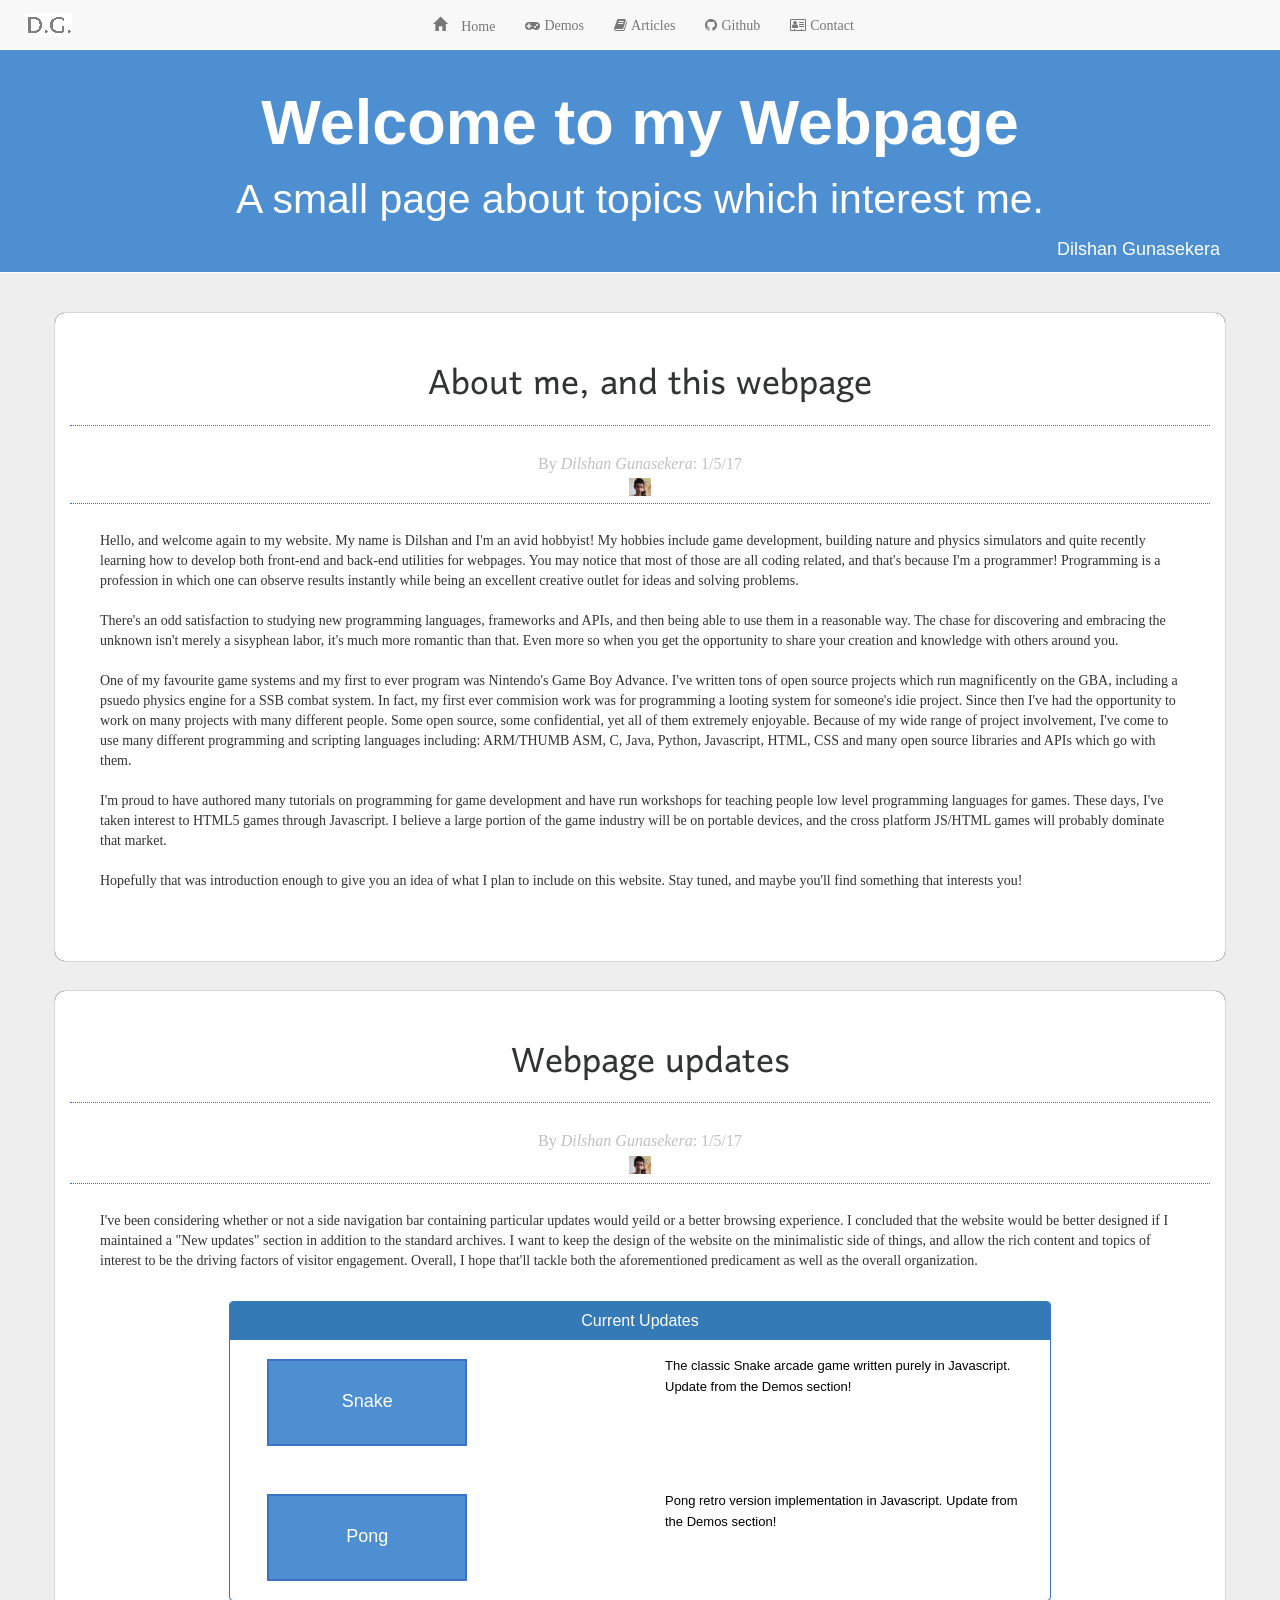
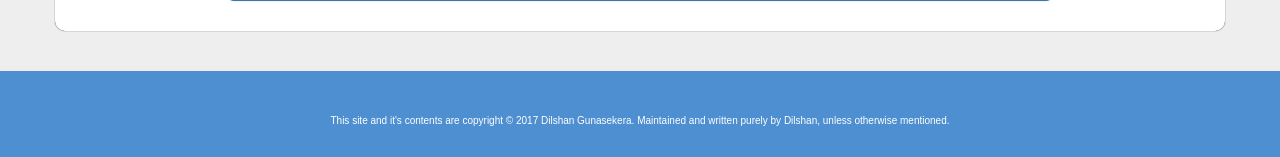
<file: index.html>
<!DOCTYPE html>
<html lang="en">
  <head>
    <meta charset="utf-8">
    <meta http-equiv="X-UA-Compatible" content="IE=edge">
    <meta name="viewport" content="width=device-width, initial-scale=1">

    <title>websiteInit() | Home</title>
    <meta name="description" content="Porfolio and work website!">
    <meta name ="author" content="Dilshan Gunasekera">
    <link rel="icon" href="favicon.ico">
    <link rel="stylesheet" type="text/css" href="bower_components/bootstrap/dist/css/bootstrap.min.css">
    <link rel="stylesheet" type="text/css" href="main.css">
    <script src="bower_components/jquery/dist/jquery.min.js"></script>
    <script src="bower_components/bootstrap/dist/js/bootstrap.min.js"></script>
    <script src="animation.js"></script>
    <link href="https://fonts.googleapis.com/css?family=Roboto+Mono|Harmattan" rel="stylesheet">
    <link href='font-awesome-4.7.0/css/font-awesome.min.css' rel='stylesheet'/>

    <style type="text/css">
      html, body {
        margin: 0px;
        top: 0px;
        background-color: #FFFFFF;
        overflow-x: hidden;
        width: 100%;
      }
      
    </style>
  </head>

  <body>
    <!-- Navbar -->
  <nav class="navbar navbar-default navbar-fixed-top" style="border-radius: 0; width:100%">
  <div class="container-fluid">
    <!-- Brand and toggle get grouped for better mobile display -->
    <div class="navbar-header">
      <button type="button" class="navbar-toggle collapsed" data-toggle="collapse" data-target="#bs-example-navbar-collapse-1" aria-expanded="false">
        <span class="sr-only">Toggle navigation</span>
        <span class="icon-bar"></span>
        <span class="icon-bar"></span>
        <span class="icon-bar"></span>
      </button>
      <img src="icons/initials.PNG" style="padding-top: 13px; padding-left: 10px"></img>
    </div>

    <!-- Collect the nav links, forms, and other content for toggling -->
    <div class="collapse navbar-collapse" id="bs-example-navbar-collapse-1">
      <ul class="nav navbar-nav justified" style="margin-left: -50px;">
        <li class="nav-glow-effects"><a href="index.html"><span class="glyphicon glyphicon-home" aria-hidden="true"> Home</span></a></li>
        <li class="nav-glow-effects"><a href="demos.html"><i class="fa fa-gamepad" aria-hidden="true"> Demos</i></a></li>
        <li class="nav-glow-effects"><a href="articles.html"><i class="fa fa-book" aria-hidden="true"> Articles</i></a></li>
        <li class="nav-glow-effects"><a href="https://github.com/eternalcode"><i class="fa fa-github" aria-hidden="true"> Github</i></a></li>
        <li class="nav-glow-effects"><a href="Contact.html"><i class="fa fa-address-card-o" aria-hidden="true"> Contact</i></a></li>
        
      </ul>
    

    </div><!-- /.navbar-collapse -->
  </div><!-- /.container-fluid -->
</nav>


  <!-- Header -->
<div class="container" style="padding: 0px;width:100%">
  <div class="jumbotron text-center" id="webpage-title" style="margin-top: 20px;padding-bottom: 10px">
      <font style="color: white"><h1><strong>Welcome to my Webpage</strong> <br>
      <small style="color: #FFFFFF;" size="1">A small page about topics which interest me.</small>
      </h1></font>
      <div style="text-align: right">
        <font size="4vh" style="color: white">Dilshan Gunasekera</font>
      </div>
    </div>
  </div>

<div style="background-color: #EEEEEE;">
<br>
<br>
  <div class="container section-block">
    <br>
    <br>
    <font class="section-heading">About me, and this webpage</font>
    <hr class="subtle_section">
    <br>

    <div style="opacity: 0.3">
      <center><font face="TimesNewRoman" size="3">By <i>Dilshan Gunasekera</i>: 1/5/17 </font></center>
    </div>
    <img src="icons/me.png"></img>
    <br>
    <hr class="subtle_section">
    <br>
      <p>
        
          Hello, and welcome again to my website. My name is Dilshan and I'm an avid hobbyist! My hobbies include game development, building nature and physics simulators and quite recently learning how to develop both front-end and back-end utilities for webpages. You may notice that most of those are all coding related, and that's because I'm a programmer! Programming is a profession in which one can observe results instantly while being an excellent creative outlet for ideas and solving problems. <br><br>

          There's an odd satisfaction to studying new programming languages, frameworks and APIs, and then being able to use them in a reasonable way. The chase for discovering and embracing the unknown isn't merely a sisyphean labor, it's much more romantic than that. Even more so when you get the opportunity to share your creation and knowledge with others around you. <br><br>

          One of my favourite game systems and my first to ever program was Nintendo's Game Boy Advance. I've written tons of open source projects which run magnificently on the GBA, including a psuedo physics engine for a SSB combat system. In fact, my first ever commision work was for programming a looting system for someone's idie project. Since then I've had the opportunity to work on many projects with many different people. Some open source, some confidential, yet all of them extremely enjoyable. Because of my wide range of project involvement, I've come to use many different programming and scripting languages including: ARM/THUMB ASM, C, Java, Python, Javascript, HTML, CSS and many open source libraries and APIs which go with them. <br><br>

          I'm proud to have authored many tutorials on programming for game development and have run workshops for teaching people low level programming languages for games. These days, I've taken interest to HTML5 games through Javascript. I believe a large portion of the game industry will be on portable devices, and the cross platform JS/HTML games will probably dominate that market. <br><br>

          Hopefully that was introduction enough to give you an idea of what I plan to include on this website. Stay tuned, and maybe you'll find something that interests you!
          <br>
          <br>
      </p>  
    <br>
    <br>
  </div>

  <div style="height: 30px"></div>

  <div class="container section-block">
    <br>
    <br>
    <font class="section-heading">Webpage updates</font>

    <hr class="subtle_section">
    <br>
    <font face="TimesNewRoman" size="3">
      <div style="opacity: 0.3;text-align: center;">By <i>Dilshan Gunasekera</i>: 1/5/17</div>
    </font>
      <img src="icons/me.png"></img>
      <br>
      <hr class="subtle_section">
    <p>
    <br>
      I've been considering whether or not a side navigation bar containing particular updates would yeild or a better browsing experience. I concluded that the website would be better designed if I maintained a "New updates" section in addition to the standard archives. I want to keep the design of the website on the minimalistic side of things, and allow the rich content and topics of interest to be the driving factors of visitor engagement. Overall, I hope that'll tackle both the aforementioned predicament as well as the overall organization.
      <br>
      <br>
      <center>

      <div class="panel panel-primary panel-center" style="display:inline-block;"">
        <div class="panel-heading">
        <h3 class="panel-title" style="text-align: center"><font face="Arial" color="#FFFFFF" size="3">Current Updates</font></h3>
        </div>
        <div class="panel-body" style="text-align: left">

          <div class="row justify-content-start" style="padding-left: 20px">
            <div class="col-md-6">
              <a href="#" class="button_demo_glow" onclick="location.href='demos.html';snake_board_init()"><font size="4">Snake</font></a>
            </div>
            <div class="col-md-6">
              <font face="Arial" color="#00000000" size="2">The classic Snake arcade game written purely in Javascript. Update from the Demos section!</font>
            </div>
          </div>
          <br>
          <br>
          <div class="row justify-content-start" style="padding-left: 20px">
            <div class="col-md-6">
              <a href="#" class="button_demo_glow" onclick="location.href='demos.html';pong_board_init()"><font size="4">Pong</font></a>
            </div>
            <div class="col-md-6">
              <font face="Arial" color="#00000000" size="2">Pong retro version implementation in Javascript. Update from the Demos section!</font>
            </div>
          </div>            
        </div>        
      </div>
      </p>
      </center>
    </div>
    <br>
    <br>
  </div>
  </body>

  <footer>
    <div id="CR_text">
    <br>
    <br>
    <br>
    This site and it's contents are copyright &copy; 2017 Dilshan Gunasekera. Maintained and written purely by Dilshan, unless otherwise mentioned.
    <br>
    <br>
    <br>
    </div>
  </footer>

</html>
</file>
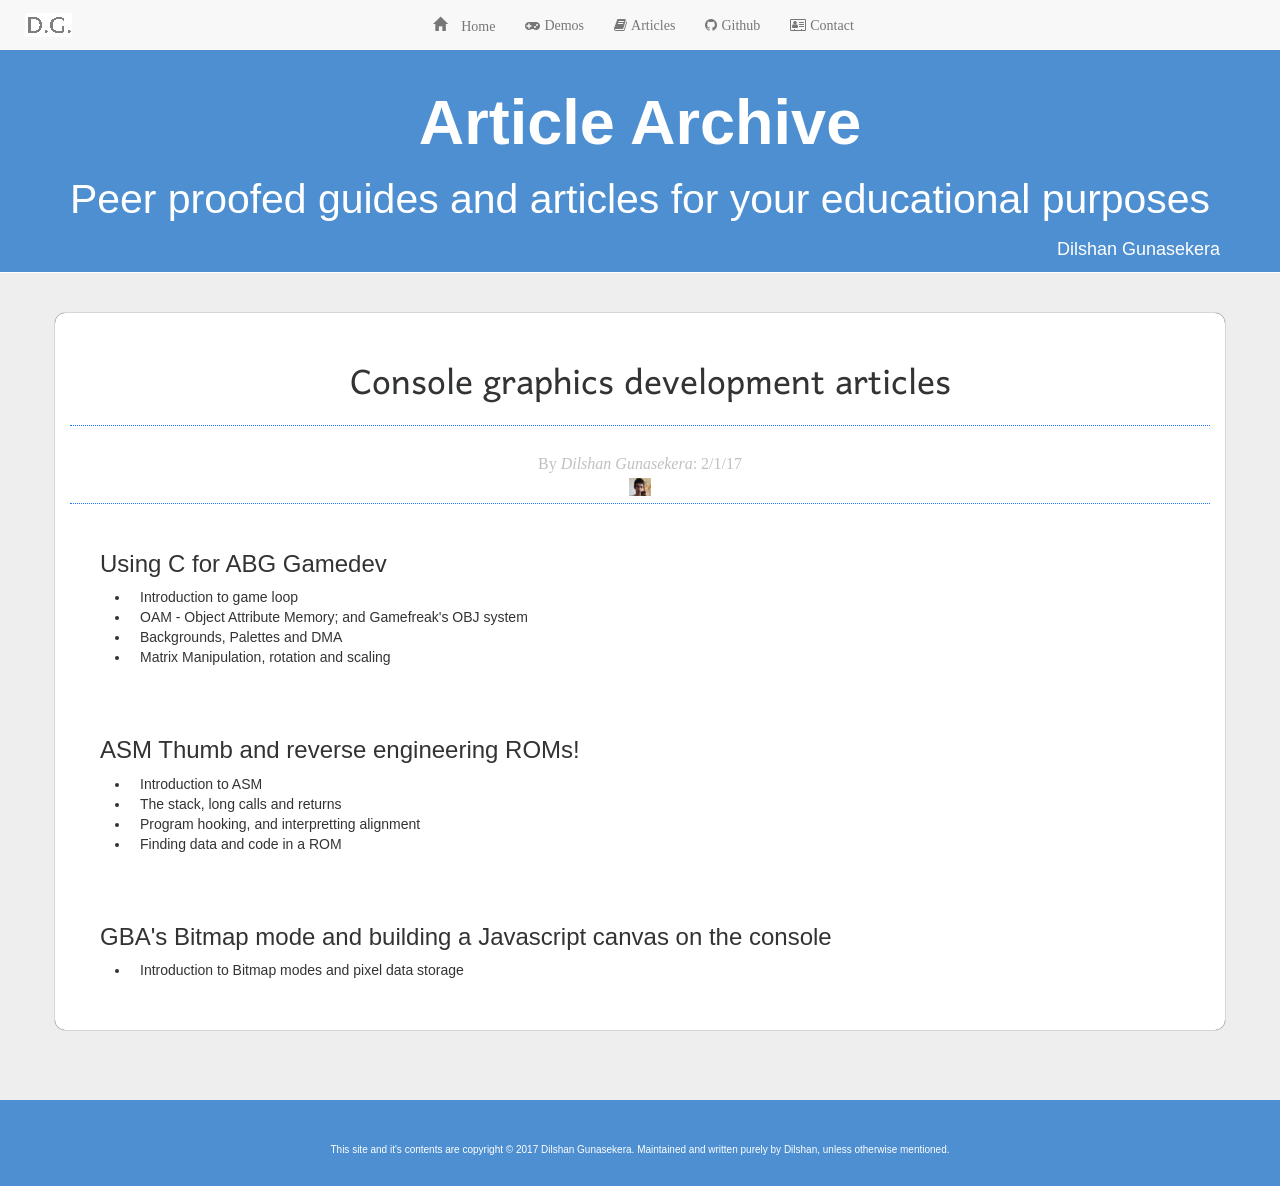
<file: articles.html>
<!DOCTYPE html>
<html lang="en">
  <head>
    <meta charset="utf-8">
    <meta http-equiv="X-UA-Compatible" content="IE=edge">
    <meta name="viewport" content="width=device-width, initial-scale=1">

    <title>websiteInit() | Home</title>
    <meta name="description" content="Porfolio and work website!">
    <meta name ="author" content="Dilshan Gunasekera">
    <link rel="icon" href="favicon.ico">
    <link rel="stylesheet" type="text/css" href="bower_components/bootstrap/dist/css/bootstrap.min.css">
    <link rel="stylesheet" type="text/css" href="main.css">
    <script src="bower_components/jquery/dist/jquery.min.js"></script>
    <script src="bower_components/bootstrap/dist/js/bootstrap.min.js"></script>
    <script src="animation.js"></script>
    <link href="https://fonts.googleapis.com/css?family=Roboto+Mono|Harmattan" rel="stylesheet">
    <link href='font-awesome-4.7.0/css/font-awesome.min.css' rel='stylesheet'/>

    <style type="text/css">
      html, body {
        margin: 0px;
        top: 0px;
        background-color: #FFFFFF;
        overflow-x: hidden;
        width: 100%;
      }
      
    </style>
  </head>

  <body>
    <!-- Navbar -->
  <nav class="navbar navbar-default navbar-fixed-top" style="border-radius: 0; width:100%">
  <div class="container-fluid">
    <!-- Brand and toggle get grouped for better mobile display -->
    <div class="navbar-header">
      <button type="button" class="navbar-toggle collapsed" data-toggle="collapse" data-target="#bs-example-navbar-collapse-1" aria-expanded="false">
        <span class="sr-only">Toggle navigation</span>
        <span class="icon-bar"></span>
        <span class="icon-bar"></span>
        <span class="icon-bar"></span>
      </button>
      <img src="icons/initials.PNG" style="padding-top: 13px; padding-left: 10px"></img>
    </div>

    <!-- Collect the nav links, forms, and other content for toggling -->
    <div class="collapse navbar-collapse" id="bs-example-navbar-collapse-1">
      <ul class="nav navbar-nav justified" style="margin-left: -50px;">
        <li class="nav-glow-effects"><a href="index.html"><span class="glyphicon glyphicon-home" aria-hidden="true"> Home</span></a></li>
        <li class="nav-glow-effects"><a href="demos.html"><i class="fa fa-gamepad" aria-hidden="true"> Demos</i></a></li>
        <li class="nav-glow-effects"><a href="articles.html"><i class="fa fa-book" aria-hidden="true"> Articles</i></a></li>
        <li class="nav-glow-effects"><a href="https://github.com/eternalcode"><i class="fa fa-github" aria-hidden="true"> Github</i></a></li>
        <li class="nav-glow-effects"><a href="Contact.html"><i class="fa fa-address-card-o" aria-hidden="true"> Contact</i></a></li>
        
      </ul>
    

    </div><!-- /.navbar-collapse -->
  </div><!-- /.container-fluid -->
</nav>


  <!-- Header -->
<div class="container" style="padding: 0px;width:100%">
  <div class="jumbotron text-center" id="webpage-title" style="margin-top: 20px;padding-bottom: 10px">
      <font style="color: white"><h1><strong>Article Archive</strong> <br>
      <small style="color: #FFFFFF;" size="1">Peer proofed guides and articles for your educational purposes</small>
      </h1></font>
      <div style="text-align: right">
        <font size="4vh" style="color: white">Dilshan Gunasekera</font>
      </div>
    </div>
  </div>

<div style="background-color: #EEEEEE;">
<br>
<br>
  <div class="container section-block">
    <br>
    <br>
    <font class="section-heading">Console graphics development articles</font>
    <hr class="subtle_section">
    <br>

    <div style="opacity: 0.3">
      <center><font face="TimesNewRoman" size="3">By <i>Dilshan Gunasekera</i>: 2/1/17 </font></center>
    </div>
    <img src="icons/me.png"></img>
    <br>
    <hr class="subtle_section">
    <br>
        <h3 align=left style="margin-left: 30px">Using C for ABG Gamedev</h3>
        <div style="text-indent: 10px; text-align: left;margin-left: 20px">
        <ul>
        <li>Introduction to game loop</li>
        <li>OAM - Object Attribute Memory; and Gamefreak's OBJ system</li>
        <li>Backgrounds, Palettes and DMA</li>
        <li>Matrix Manipulation, rotation and scaling</li>
        </ul>
        </div>

        <br>
        <br>
        
        <h3 align=left style="margin-left: 30px">ASM Thumb and reverse engineering ROMs!</h3>
        <div style="text-indent: 10px; text-align: left;margin-left: 20px">
        <ul>
        <li>Introduction to ASM</li>
        <li>The stack, long calls and returns</li>
        <li>Program hooking, and interpretting alignment</li>
        <li>Finding data and code in a ROM</li>
        </ul>
        </div>

        <br>
        <br>

        
        <h3 align=left style="margin-left: 30px">GBA's Bitmap mode and building a Javascript canvas on the console</h3>
        <div style="text-indent: 10px; text-align: left;margin-left: 20px">
        <ul>
        <li>Introduction to Bitmap modes and pixel data storage</li>
        </ul>
        </div>


    <br>
    <br>
  </div>

  <div style="height: 30px"></div>

    <br>
    <br>
  </div>
  </body>

  <footer>
    <div id="CR_text">
    <br>
    <br>
    <br>
    This site and it's contents are copyright &copy; 2017 Dilshan Gunasekera. Maintained and written purely by Dilshan, unless otherwise mentioned.
    <br>
    <br>
    <br>
    </div>
  </footer>

</html>
</file>
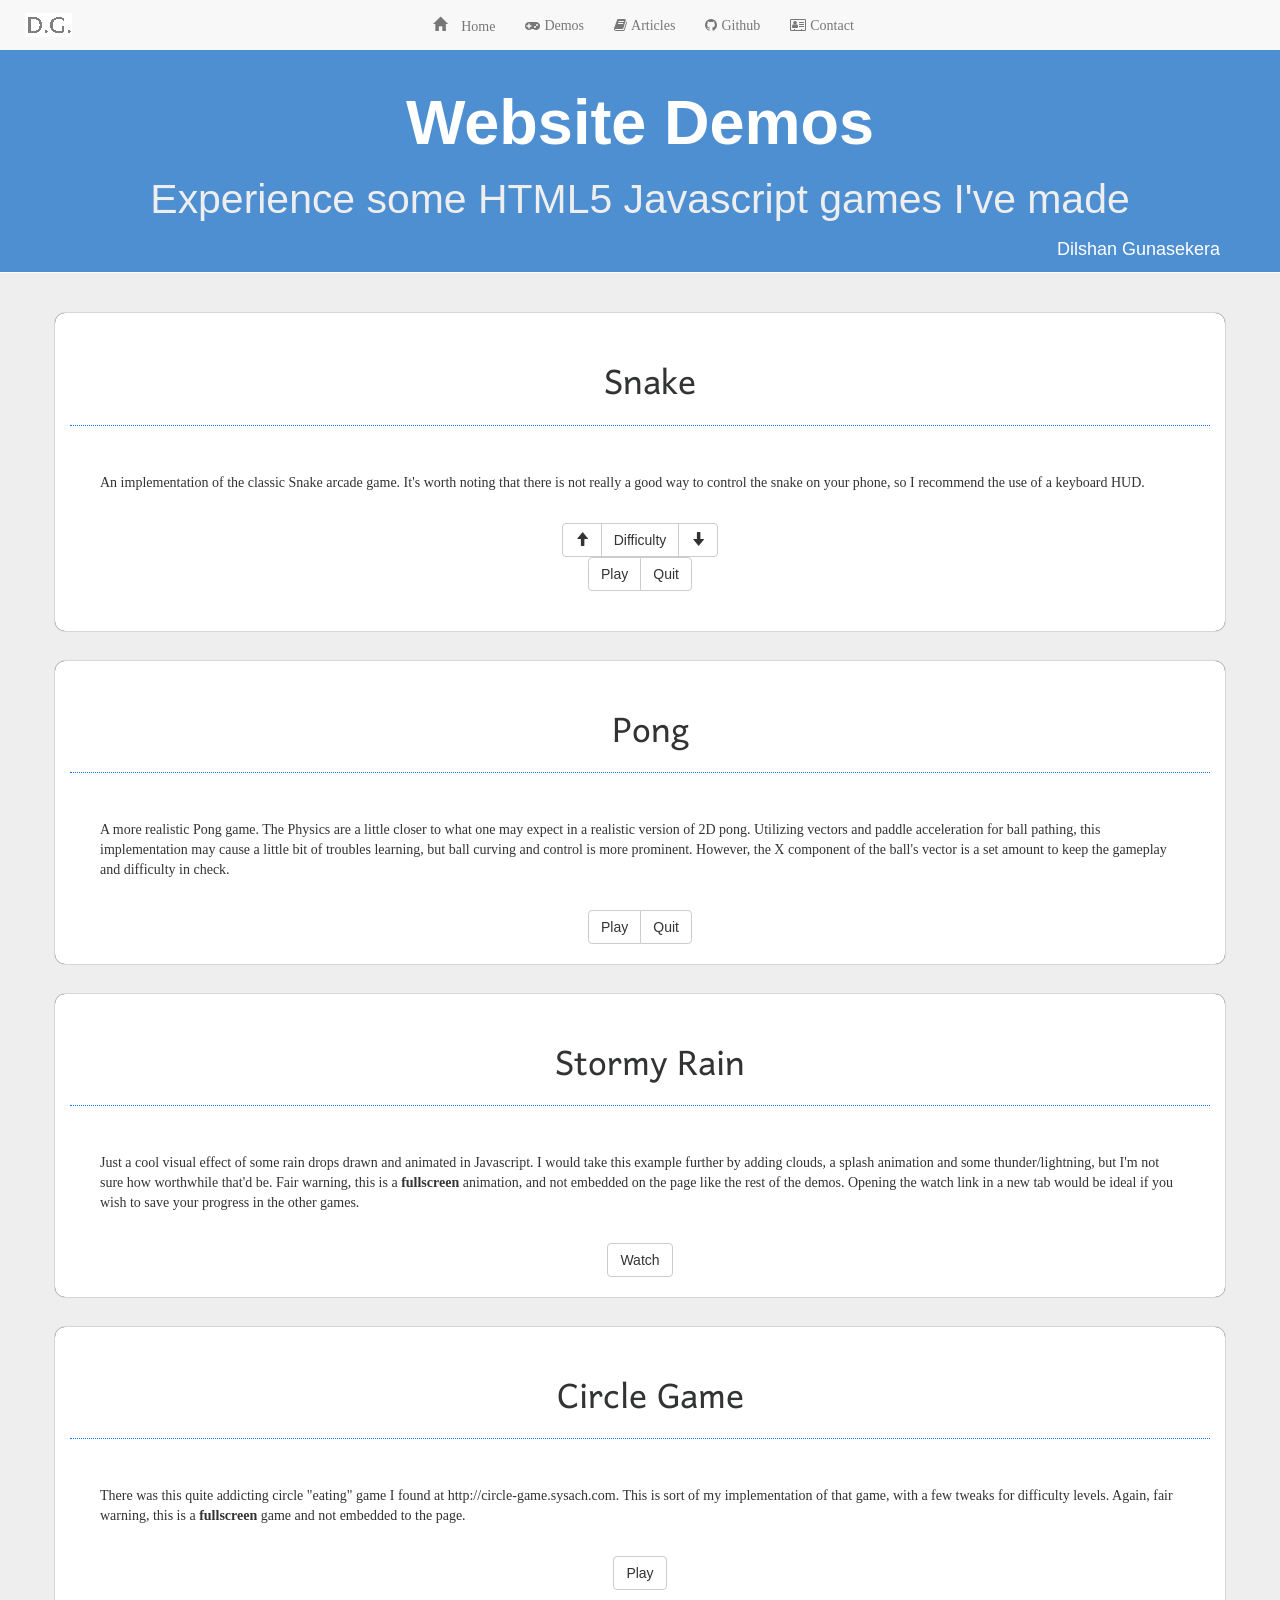
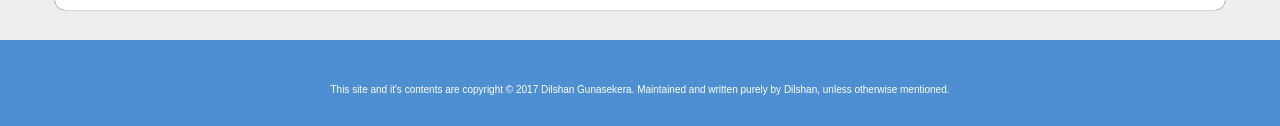
<file: demos.html>
<!DOCTYPE html>
<html lang="en">
  <head>
    <meta charset="utf-8">
    <meta http-equiv="X-UA-Compatible" content="IE=edge">
    <meta name="viewport" content="width=device-width, initial-scale=1">

    <title>websiteInit() | Home</title>
    <meta name="description" content="Porfolio and work website!">
    <meta name ="author" content="Dilshan Gunasekera">
    <link rel="icon" href="favicon.ico">
    <link rel="stylesheet" type="text/css" href="bower_components/bootstrap/dist/css/bootstrap.min.css">
    <link rel="stylesheet" type="text/css" href="main.css">
    <script src="bower_components/jquery/dist/jquery.min.js"></script>
    <script src="bower_components/bootstrap/dist/js/bootstrap.min.js"></script>
    <link href="https://fonts.googleapis.com/css?family=Roboto+Mono|Harmattan" rel="stylesheet">

  <script src="util.js" type="text/javascript"></script>

    <script src="snake_demo/snake_board.js" type="text/javascript"></script>
    <script src="snake_demo/snake.js" type="text/javascript"></script>
    <script src="snake_demo/snake_input.js" type="text/javascript"></script>

    <script src="pong_demo/pong_board.js" type="text/javascript"></script>
    <script src="pong_demo/pong.js" type="text/javascript"></script>
    <script src="pong_demo/pong_input.js" type="text/javascript"></script>
     <link href='font-awesome-4.7.0/css/font-awesome.min.css' rel='stylesheet'/>

    <style type="text/css">
      html, body {
        margin: 0px;
        top: 0px;
        background-color: #FFFFFF;
        overflow-x: hidden;
        width: 100%;
      }
      
    </style>
  </head>

  <body>
    <!-- Navbar -->
  <nav class="navbar navbar-default navbar-fixed-top" style="border-radius: 0; width:100%">
  <div class="container-fluid">
    <!-- Brand and toggle get grouped for better mobile display -->
    <div class="navbar-header">
      <button type="button" class="navbar-toggle collapsed" data-toggle="collapse" data-target="#bs-example-navbar-collapse-1" aria-expanded="false">
        <span class="sr-only">Toggle navigation</span>
        <span class="icon-bar"></span>
        <span class="icon-bar"></span>
        <span class="icon-bar"></span>
      </button>
      <img src="icons/initials.PNG" style="padding-top: 13px; padding-left: 10px"></img>
    </div>

    <!-- Collect the nav links, forms, and other content for toggling -->
    <div class="collapse navbar-collapse" id="bs-example-navbar-collapse-1">
      <ul class="nav navbar-nav justified" style="margin-left: -50px;">
        <li class="nav-glow-effects"><a href="index.html"><span class="glyphicon glyphicon-home" aria-hidden="true"> Home</span></a></li>
        <li class="nav-glow-effects"><a href="demos.html"><i class="fa fa-gamepad" aria-hidden="true"> Demos</i></a></li>
        <li class="nav-glow-effects"><a href="articles.html"><i class="fa fa-book" aria-hidden="true"> Articles</i></a></li>
        <li class="nav-glow-effects"><a href="https://github.com/eternalcode"><i class="fa fa-github" aria-hidden="true"> Github</i></a></li>
        <li class="nav-glow-effects"><a href="Contact.html"><i class="fa fa-address-card-o" aria-hidden="true"> Contact</i></a></li>
        
      </ul>
    

    </div><!-- /.navbar-collapse -->
  </div><!-- /.container-fluid -->
</nav>


  <!-- Header -->
<div class="container" style="padding: 0px;width:100%">
  <div class="jumbotron text-center" id="webpage-title" style="margin-top: 20px;padding-bottom: 10px">
      <font style="color: white"><h1><strong>Website Demos</strong> <br>
      <small style="color: #EEEEEE;" size="1">Experience some HTML5 Javascript games I've made</small>
      </h1></font>
      <div style="text-align: right">
        <font size="4vh" style="color: white">Dilshan Gunasekera</font>
      </div>
    </div>
  </div>

<div style="background-color: #EEEEEE;">
<br>
<br>
  <div class="container section-block">
    <br>
    <br>
    <font class="section-heading">Snake</font>
    <hr class="subtle_section">
    <br>
    <br>
    <p>
      An implementation of the classic Snake arcade game. It's worth noting that there is not really a good way to control the snake on your phone, so I recommend the use of a keyboard HUD.
    </p>
    <canvas id="Snake" style="display:none"></canvas>
    <canvas id="score" style="display:none"></canvas>
    <br>
    <div class="btn-group" role="group">
      <button class="btn btn-default btn-group-lg" onClick=add_fps(15)><span class="glyphicon glyphicon-arrow-up" aria-hidden="true"></span></button>
      <button class="btn btn-default btn-group-sm" onClick=set_fps(15)>Difficulty</button>
      <button class="btn btn-default btn-group-xs" onClick=sub_fps()><span class="glyphicon glyphicon-arrow-down" aria-hidden="true"></span></button>
    </div>
    <br>
    <div class="btn-group" role="group">
      <button class="btn btn-default btn-group-lg" onClick=snake_board_init()>Play</button>
      <button class="btn btn-default btn-group-xs" onClick=snake_kill_game()>Quit</button>
    </div>
    <br>
    <br>
    <br>
  </div>

  <div style="height: 30px"></div>

  <div class="container section-block">
    <br>
    <br>
    <font class="section-heading">Pong</font>
    <hr class="subtle_section">
    <br>
    <br>
    <p>
      A more realistic Pong game. The Physics are a little closer to what one may expect in a realistic version of 2D pong. Utilizing vectors and paddle acceleration for ball pathing, this implementation may cause a little bit of troubles learning, but ball curving and control is more prominent. However, the X component of the ball's vector is a set amount to keep the gameplay and difficulty in check.
    </p>
    <center>
    <canvas id="Pong" style="display:none"></canvas>
    </center>
    <br>
    <div class="btn-group" role="group">
      <button class="btn btn-default btn-group-lg" onClick=pong_board_init()>Play</button>
      <button class="btn btn-default btn-group-xs" onClick=pong_board_kill()>Quit</button>
    </div>
    <br>
    <br>
  </div>

  <div style="height: 30px"></div>

  <div class="container section-block">
    <br>
    <br>
    <font class="section-heading">Stormy Rain</font>
    <hr class="subtle_section">
    <br>
    <br>
    <p>
      Just a cool visual effect of some rain drops drawn and animated in Javascript. I would take this example further by adding clouds, a splash animation and some thunder/lightning, but I'm not sure how worthwhile that'd be. Fair warning, this is a <strong>fullscreen</strong> animation, and not embedded on the page like the rest of the demos. Opening the watch link in a new tab would be ideal if you wish to save your progress in the other games.
    </p>
    <br>
    <div class="btn-group" role="group">
      <button class="btn btn-default btn-group-lg" onClick="location.href='rain_demo/rain.html';">Watch</button>
    </div>
    <br>
    <br>
  </div>
  <div style="height: 30px"></div>

  <div class="container section-block">
    <br>
    <br>
    <font class="section-heading">Circle Game</font>
    <hr class="subtle_section">
    <br>
    <br>
    <p>
      There was this quite addicting circle "eating" game I found at http://circle-game.sysach.com. This is sort of my implementation of that game, with a few tweaks for difficulty levels. Again, fair warning, this is a <strong>fullscreen</strong> game and not embedded to the page. 
    </p>
    <br>
    <div class="btn-group" role="group">
      <button class="btn btn-default btn-group-lg" onClick="location.href='circle_demo/circle_game.html';">Play</button>
    </div>
    <br>
    <br>
  </div>
  <div style="height: 30px"></div>
  </body>

  <footer>
    <div id="CR_text">
    <br>
    <br>
    <br>
    This site and it's contents are copyright &copy; 2017 Dilshan Gunasekera. Maintained and written purely by Dilshan, unless otherwise mentioned.
    <br>
    <br>
    <br>
    </div>
  </footer>

</html>
</file>
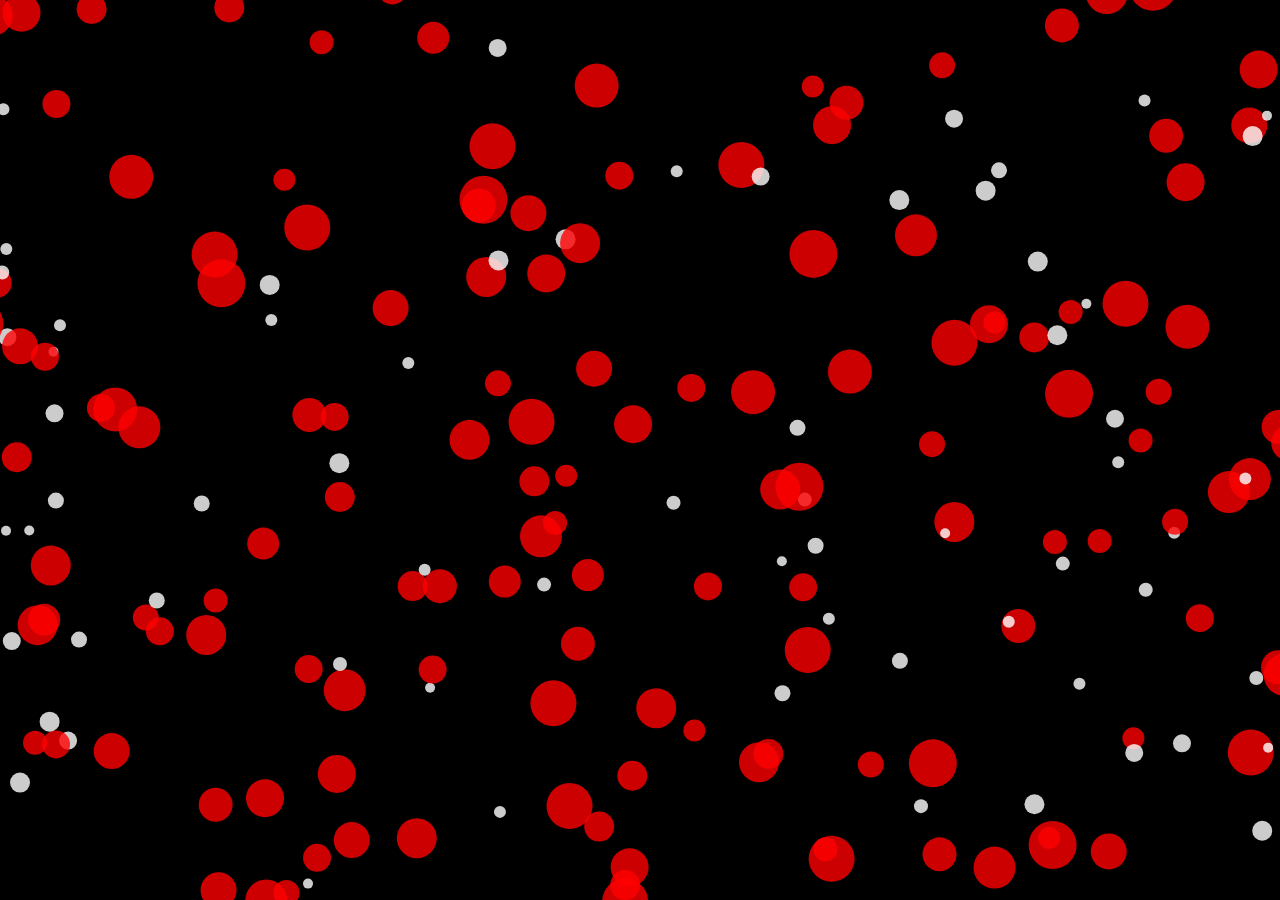
<file: circle_demo/circle_game.html>
<!DOCTYPE html>
<html>

	<head>
		<title>Circle game!</title>

		<!-- Link scripts, favicon, font and CSS elements -->
		<link rel="icon" href="../icons/favicon.ico">

		<script src="../bower_components/jquery/dist/jquery.min.js"></script>
		<script type="text/javascript" src="../util.js"></script>
		<script type="text/javascript" src="circle_game.js"></script>
		<!-- inline CSS; setting background and margins -->
		<style type="text/css">
			html, body {
				margin: 0px;	
				width: 100%;
			}
		</style>
	</head>

	<body>
		<canvas id="CircleGame" style="display:block;cursor:none"></canvas>
	</body>
</html>
</file>
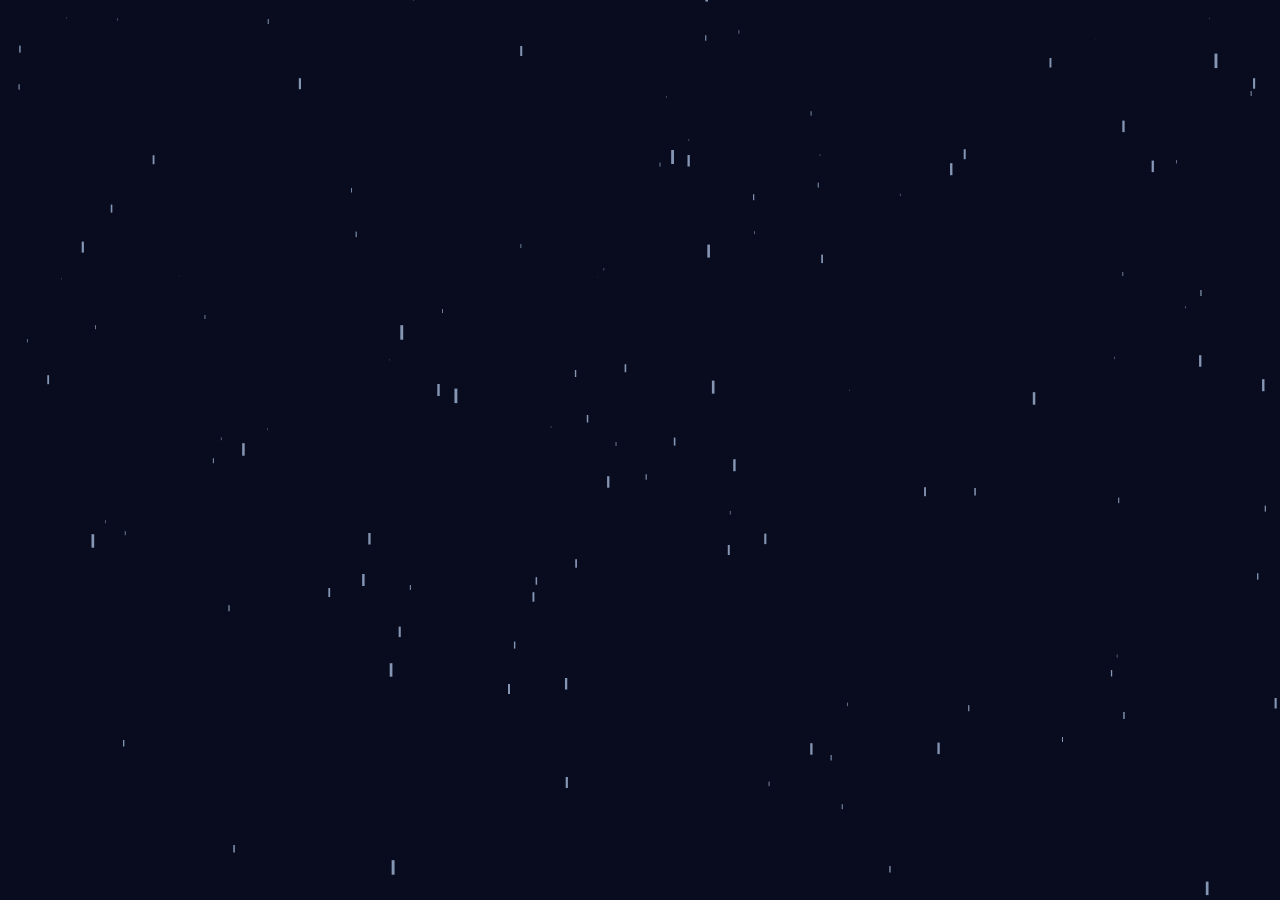
<file: rain_demo/rain.html>
<!DOCTYPE html>
<html>

	<head>
		<title>Splish Splash</title>

		<!-- Link scripts, favicon, font and CSS elements -->
		<link rel="icon" href="../../favicon.ico">

		<script src="../bower_components/jquery/dist/jquery.min.js"></script>
		<script type="text/javascript" src="../util.js"></script>
		<script type="text/javascript" src="rain.js"></script>
		<!-- inline CSS; setting background and margins -->
		<style type="text/css">
			html, body {
				margin: 0px;	
				width: 100%;
			}
		</style>
	</head>

	<body>
		<canvas id="rainvas" style="display:block"></canvas>
	</body>
</html>
</file>
<file: main.css>
/* Faint and dotted Horizontal Rule tag (<hr>) */
.subtle_section {
	ocupacity: 0.4;
	display: block;
    margin-top: 0.5em;
    margin-bottom: 0.5em;
    border-style: solid;
    border-width: 0px;
    border-top: 1px dotted   #1476FF;
}

/* Inherits from Bootstrap Jumbotron */
#webpage-title {
	background-color: #4D8FD1;
	margin-bottom: 1px;
	padding-bottom: 0px
	border-style: solid;
	border-width:  0px;
	border-radius:0;
}

/* Section class for white block */
.section-block {
	background-color: #FFFFFF;
	border-radius: 10px;
	box-shadow: 0 0 1px black;
	text-align: center;
}

.section-heading {
	font-family: 'Harmattan';
	font-size: 5vh;
	color: #323433;
	padding-left: 20px;
}


/* Button class */
.button_demo_glow {
    background-color: #4D8FD1;
    color: white;
    padding: 10px 15px;
    text-align: center;
    text-decoration: none;
    display: inline-block;
    font-size: 10px;
    margin: 4px 2px;
    cursor: pointer;
    width: 200px;
    line-height: 60px;
    border: 2px solid;
    border-color: #3B71C6;
    -webkit-transition: all 0.3s linear;
    transition: all 0.3s linear;
}

.button_demo_glow:hover {
    background-color: #FFFFFF;
    border: 2px solid;
    border-color: #4D8FD1;
    color: #000000;
    box-shadow: 2px 2px 1px #333333;
    transform: translateY(-8px) translateX(-8px);
    -webkit-transition: all 0.3s linear;
    transition: all 0.3s linear;
}

.button_demo_glow:active {
    background-color: #FFFFFF;
}

/* Paragraph add some default indentation and  alignment */
p {
	text-align: left;
	padding-left: 30px;
    padding-right: 30px;
	font-family: 'TimesNewRoman';
	font-size: 17px
	color: black;

}

/* Footer copy right text format */
#CR_text {
	background-color: #4D8FD1;
	position: relative;
	display:block;
	font-family: Arial;
	color: white;
	font-size: x-small;
	text-align: center;
}

/* Navbar hover effects and selection effects */

.navbar {
	margin-bottom: 0px;
	border-bottom: 1px solid #4D8FD1;
}

.nav-glow-effects {
    text-align: center;
    color: black;
    // when unhovering, it should animate back to normal state, rather than swap immediately
    -webkit-transition: all 0.5s linear;
    transition: all 0.5s linear;
}

.nav-glow-effects:hover:not(.active) {
    background-color: #9BC3FF; // background color of everything when not selected, but hovered
    -webkit-transition: all 0.5s linear;
    transition: all 0.5s linear;
}

.selected {
	text-align: center;
    background-color: #DDDDDD; // background color of everything when not selected, but hovered
    -webkit-transition: all 0.5s linear;
    transition: all 0.5s linear;
}


.selected:hover {
	text-align: center;
    background-color: #6FA3F2; // background color of everything when not selected, but hovered
    -webkit-transition: all 0.5s linear;
    transition: all 0.5s linear;
}


.navbar .navbar-nav {
  display: inline-block;
  float: none;
  vertical-align: top;
}

.navbar .navbar-collapse {
  text-align: center;
}
</file>
